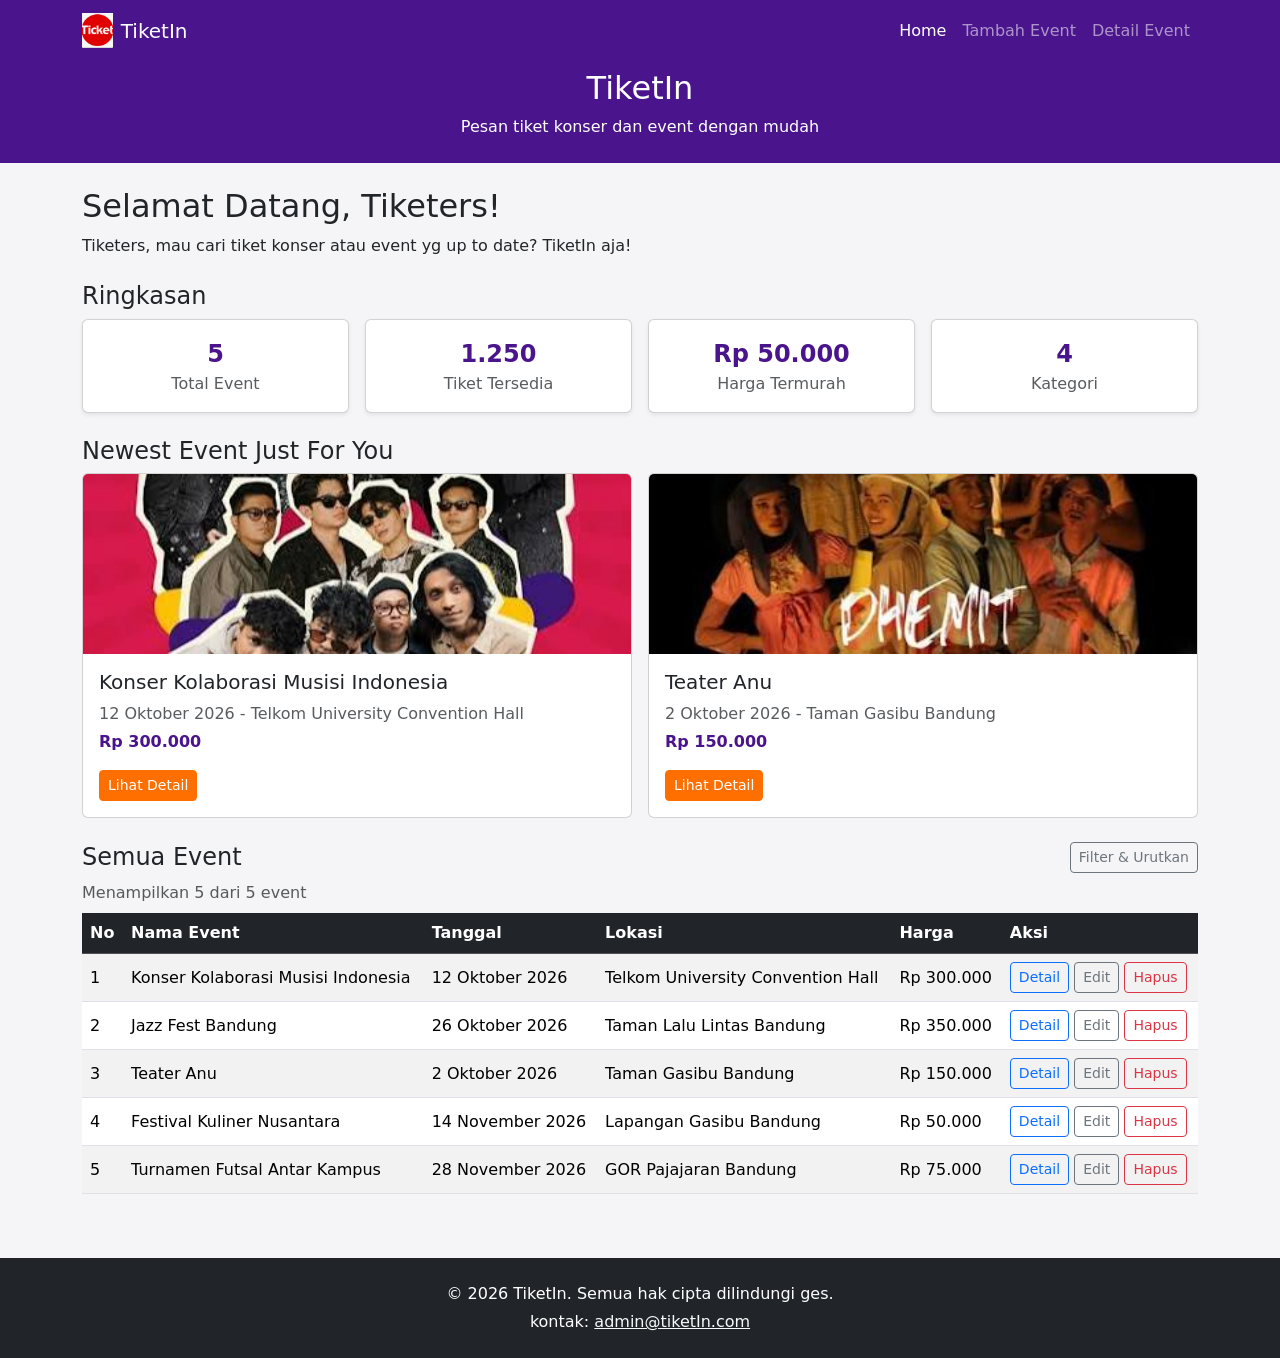
<file: index.html>
<!DOCTYPE html>
<html lang="id">
<head>
  <meta charset="UTF-8">
  <meta name="viewport" content="width=device-width, initial-scale=1.0">
  <title>TiketIn - Daftar Event</title>
  <link href="https://cdn.jsdelivr.net/npm/bootstrap@5.3.0/dist/css/bootstrap.min.css" rel="stylesheet">
  <link rel="stylesheet" href="custom.css">
</head>
<body>

  <header>
    <!-- NAVBAR RESPONSIF: jadi hamburger menu di layar kecil -->
    <nav class="navbar navbar-expand-lg navbar-dark bg-tiketin">
      <div class="container">
        <a class="navbar-brand d-flex align-items-center gap-2" href="index.html">
          <img src="assets/logo.png" alt="Logo TiketIn" height="35">
          TiketIn
        </a>
        <button class="navbar-toggler" type="button" data-bs-toggle="collapse"
                data-bs-target="#menuUtama" aria-controls="menuUtama"
                aria-expanded="false" aria-label="Buka menu navigasi">
          <span class="navbar-toggler-icon"></span>
        </button>
        <div class="collapse navbar-collapse" id="menuUtama">
          <ul class="navbar-nav ms-auto">
            <li class="nav-item"><a class="nav-link active" aria-current="page" href="index.html">Home</a></li>
            <li class="nav-item"><a class="nav-link" href="event-form.html">Tambah Event</a></li>
            <li class="nav-item"><a class="nav-link" href="event-detail.html">Detail Event</a></li>
          </ul>
        </div>
      </div>
    </nav>

    <div class="bg-tiketin text-white text-center pb-4 pt-2">
      <h1 class="h2">TiketIn</h1>
      <p class="mb-0">Pesan tiket konser dan event dengan mudah</p>
    </div>
  </header>

  <main class="container my-4">

    <section class="mb-4">
      <h2>Selamat Datang, Tiketers!</h2>
      <p>Tiketers, mau cari tiket konser atau event yg up to date? TiketIn aja!</p>
    </section>

    <!-- DASHBOARD: layout grid container > row > col -->
    <section class="mb-4" aria-labelledby="judulRingkasan">
      <h2 id="judulRingkasan" class="h4">Ringkasan</h2>
      <div class="row g-3">
        <div class="col-6 col-md-3">
          <div class="card text-center shadow-sm h-100">
            <div class="card-body">
              <p class="fs-4 fw-bold text-tiketin mb-0" id="statTotal">0</p>
              <p class="mb-0 text-muted">Total Event</p>
            </div>
          </div>
        </div>
        <div class="col-6 col-md-3">
          <div class="card text-center shadow-sm h-100">
            <div class="card-body">
              <p class="fs-4 fw-bold text-tiketin mb-0" id="statTiket">0</p>
              <p class="mb-0 text-muted">Tiket Tersedia</p>
            </div>
          </div>
        </div>
        <div class="col-6 col-md-3">
          <div class="card text-center shadow-sm h-100">
            <div class="card-body">
              <p class="fs-4 fw-bold text-tiketin mb-0" id="statTermurah">-</p>
              <p class="mb-0 text-muted">Harga Termurah</p>
            </div>
          </div>
        </div>
        <div class="col-6 col-md-3">
          <div class="card text-center shadow-sm h-100">
            <div class="card-body">
              <p class="fs-4 fw-bold text-tiketin mb-0" id="statKategori">0</p>
              <p class="mb-0 text-muted">Kategori</p>
            </div>
          </div>
        </div>
      </div>
    </section>

    <section class="mb-4">
      <h2 class="h4">Newest Event Just For You</h2>
      <div class="row g-3" id="kartuEvent">
        <!-- kartu dibuat oleh script.js dari data dummy -->
      </div>
    </section>

    <!-- HALAMAN TABEL DATA -->
    <section class="mb-4">
      <div class="d-flex justify-content-between align-items-center flex-wrap gap-2 mb-2">
        <h2 class="h4 mb-0">Semua Event</h2>
        <button type="button" class="btn btn-outline-secondary btn-sm" id="btnFilter"
                aria-expanded="false" aria-controls="panelFilter">Filter &amp; Urutkan</button>
      </div>

      <!-- panel ini disembunyikan dulu, dibuka/ditutup dengan slideToggle (jQuery) -->
      <div id="panelFilter" class="card card-body mb-3" style="display: none;">
        <div class="row g-3">
          <div class="col-md-4">
            <label for="cari" class="form-label">Cari nama event</label>
            <input type="search" class="form-control" id="cari" placeholder="Contoh: jazz">
          </div>
          <div class="col-md-4">
            <label for="filterKategori" class="form-label">Kategori</label>
            <select id="filterKategori" class="form-select">
              <option value="semua">Semua kategori</option>
              <option value="Musik">Musik</option>
              <option value="Teater">Teater</option>
              <option value="Festival">Festival</option>
              <option value="Olahraga">Olahraga</option>
            </select>
          </div>
          <div class="col-md-4">
            <label for="urutkan" class="form-label">Urutkan</label>
            <select id="urutkan" class="form-select">
              <option value="default">Bawaan</option>
              <option value="murah">Harga termurah</option>
              <option value="mahal">Harga termahal</option>
              <option value="tanggal">Tanggal terdekat</option>
            </select>
          </div>
        </div>
      </div>

      <div id="notif" class="alert" role="status" aria-live="polite" style="display: none;"></div>

      <p id="infoJumlah" class="text-muted mb-2"></p>

      <div class="table-responsive">
        <table class="table table-striped table-hover align-middle">
          <thead class="table-dark">
            <tr>
              <th scope="col">No</th>
              <th scope="col">Nama Event</th>
              <th scope="col">Tanggal</th>
              <th scope="col">Lokasi</th>
              <th scope="col">Harga</th>
              <th scope="col">Aksi</th>
            </tr>
          </thead>
          <!-- baris tabel dibuat oleh script.js dari data dummy -->
          <tbody id="tabelEvent"></tbody>
        </table>
      </div>
    </section>
  </main>

  <footer class="bg-dark text-white text-center py-4 mt-5">
    <p class="mb-1">&copy; 2026 TiketIn. Semua hak cipta dilindungi ges.</p>
    <p class="mb-0">kontak: <a href="mailto:admin@tiketIn.com" class="link-light">admin@tiketIn.com</a></p>
  </footer>

  <script src="https://cdn.jsdelivr.net/npm/bootstrap@5.3.0/dist/js/bootstrap.bundle.min.js"></script>
  <script src="https://code.jquery.com/jquery-3.7.1.min.js"></script>
  <script src="script.js"></script>
</body>
</html>
</file>
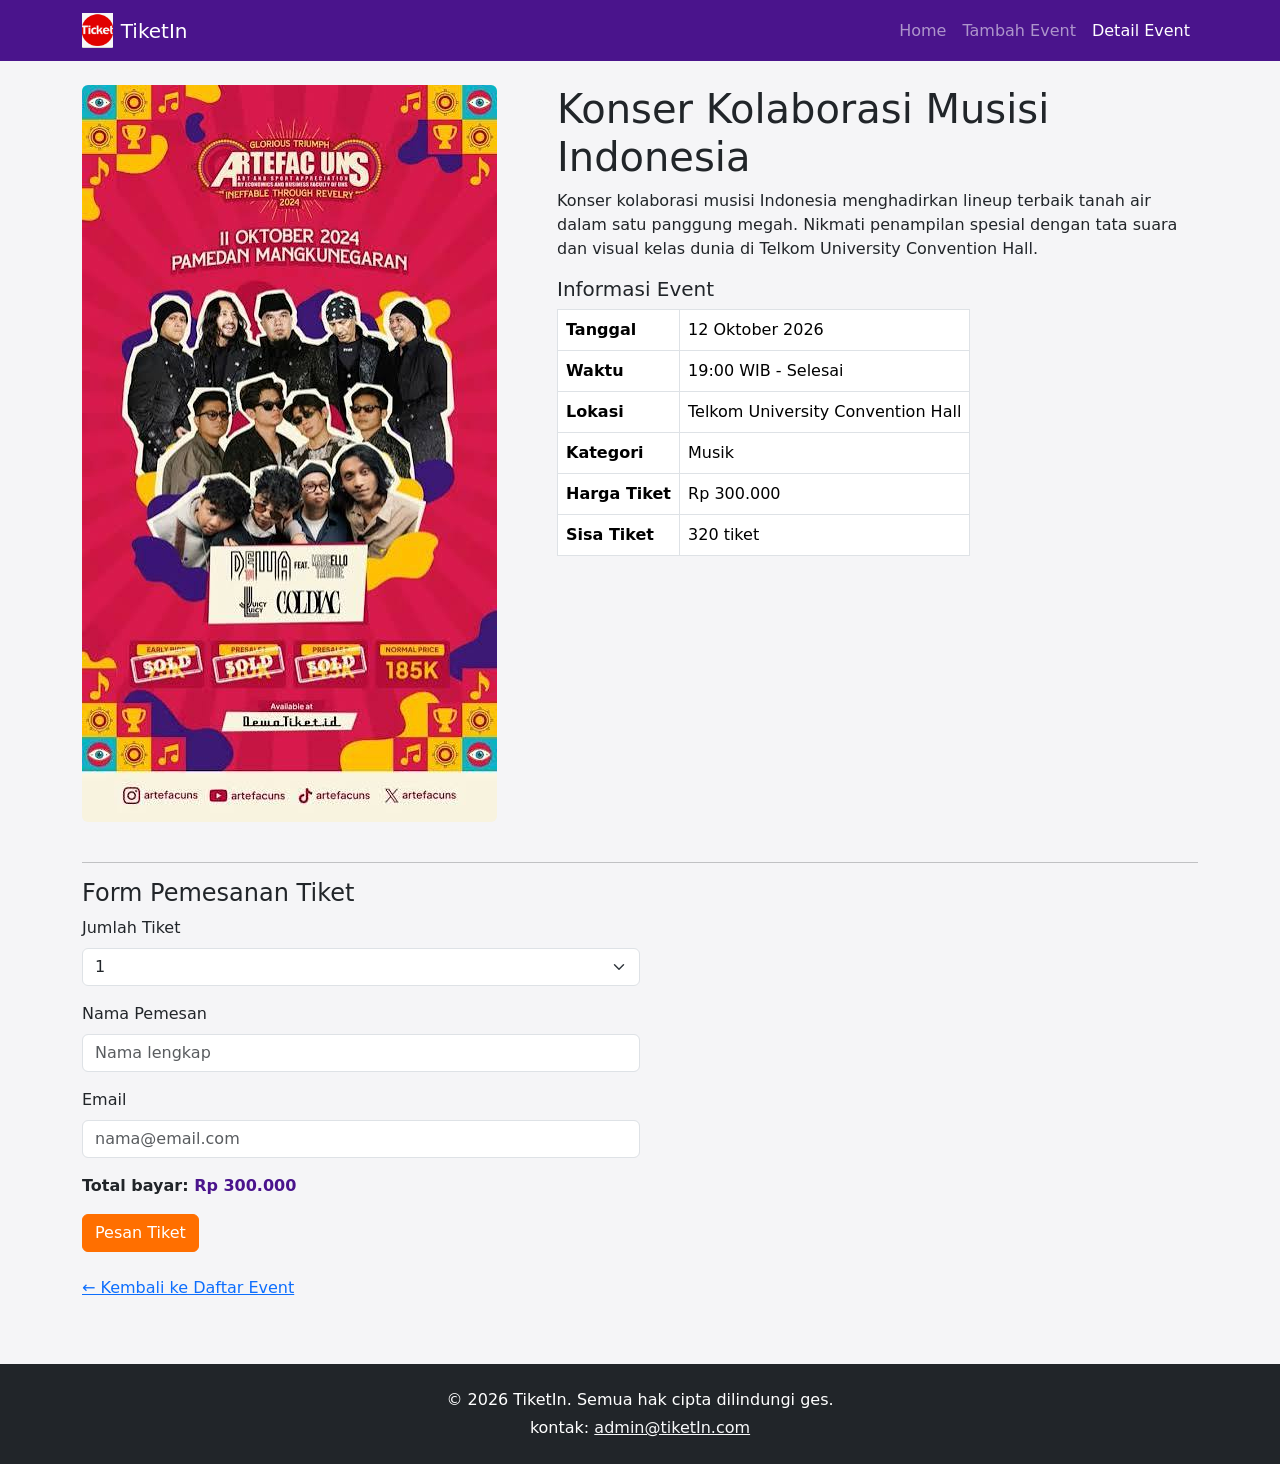
<file: event-detail.html>
<!DOCTYPE html>
<html lang="id">
<head>
  <meta charset="UTF-8">
  <meta name="viewport" content="width=device-width, initial-scale=1.0">
  <title>TiketIn - Detail Event</title>
  <link href="https://cdn.jsdelivr.net/npm/bootstrap@5.3.0/dist/css/bootstrap.min.css" rel="stylesheet">
  <link rel="stylesheet" href="custom.css">
</head>
<body>

  <header>
    <nav class="navbar navbar-expand-lg navbar-dark bg-tiketin">
      <div class="container">
        <a class="navbar-brand d-flex align-items-center gap-2" href="index.html">
          <img src="assets/logo.png" alt="Logo TiketIn" height="35">
          TiketIn
        </a>
        <button class="navbar-toggler" type="button" data-bs-toggle="collapse"
                data-bs-target="#menuUtama" aria-controls="menuUtama"
                aria-expanded="false" aria-label="Buka menu navigasi">
          <span class="navbar-toggler-icon"></span>
        </button>
        <div class="collapse navbar-collapse" id="menuUtama">
          <ul class="navbar-nav ms-auto">
            <li class="nav-item"><a class="nav-link" href="index.html">Home</a></li>
            <li class="nav-item"><a class="nav-link" href="event-form.html">Tambah Event</a></li>
            <li class="nav-item"><a class="nav-link active" aria-current="page" href="event-detail.html">Detail Event</a></li>
          </ul>
        </div>
      </div>
    </nav>
  </header>

  <main class="container my-4">
    <div id="notif" class="alert" role="status" aria-live="polite" style="display: none;"></div>

    <article class="row g-4" id="detailEvent">

      <div class="col-md-5">
        <img id="posterEvent" src="assets/konser1.jpg" class="img-fluid rounded"
             alt="Poster konser musik Kolaborasi Musisi Indonesia di Bandung">
      </div>

      <div class="col-md-7">
        <h1 id="judulEvent">Konser Kolaborasi Musisi Indonesia</h1>
        <p id="deskripsiEvent">
          Konser kolaborasi musisi Indonesia menghadirkan lineup terbaik tanah air
          dalam satu panggung megah. Nikmati penampilan spesial dengan tata suara
          dan visual kelas dunia di Telkom University Convention Hall.
        </p>

        <h2 class="h5">Informasi Event</h2>
        <table class="table table-bordered w-auto">
          <tbody>
            <tr><th scope="row">Tanggal</th><td id="infoTanggal">Senin, 12 Oktober 2026</td></tr>
            <tr><th scope="row">Waktu</th><td id="infoWaktu">19:00 WIB - Selesai</td></tr>
            <tr><th scope="row">Lokasi</th><td id="infoLokasi">Telkom University Convention Hall</td></tr>
            <tr><th scope="row">Kategori</th><td id="infoKategori">Musik</td></tr>
            <tr><th scope="row">Harga Tiket</th><td id="infoHarga">Rp 300.000</td></tr>
            <tr><th scope="row">Sisa Tiket</th><td id="infoSisa">320 tiket</td></tr>
          </tbody>
        </table>
      </div>

      <div class="col-12">
        <hr>
        <section>
          <h2 class="h4">Form Pemesanan Tiket</h2>
          <form action="#" method="post" class="col-md-6" id="formPesan" novalidate>

            <div class="mb-3">
              <label for="jumlah-tiket" class="form-label">Jumlah Tiket</label>
              <select id="jumlah-tiket" name="jumlah-tiket" class="form-select">
                <option value="1">1</option>
                <option value="2">2</option>
                <option value="3">3</option>
                <option value="4">4</option>
              </select>
              <div class="invalid-feedback"></div>
            </div>

            <div class="mb-3">
              <label for="nama-pemesan" class="form-label">Nama Pemesan</label>
              <input type="text" class="form-control" id="nama-pemesan" name="nama-pemesan" placeholder="Nama lengkap" required>
              <div class="invalid-feedback"></div>
            </div>

            <div class="mb-3">
              <label for="email-pemesan" class="form-label">Email</label>
              <input type="email" class="form-control" id="email-pemesan" name="email-pemesan" placeholder="nama@email.com" required>
              <div class="invalid-feedback"></div>
            </div>

            <p class="fw-bold">Total bayar: <span id="totalHarga" class="text-tiketin">Rp 300.000</span></p>

            <button type="submit" class="btn btn-tiketin">Pesan Tiket</button>
          </form>
        </section>

        <p class="mt-4"><a href="index.html">&larr; Kembali ke Daftar Event</a></p>
      </div>

    </article>
  </main>

  <footer class="bg-dark text-white text-center py-4 mt-5">
    <p class="mb-1">&copy; 2026 TiketIn. Semua hak cipta dilindungi ges.</p>
    <p class="mb-0">kontak: <a href="mailto:admin@tiketIn.com" class="link-light">admin@tiketIn.com</a></p>
  </footer>

  <script src="https://cdn.jsdelivr.net/npm/bootstrap@5.3.0/dist/js/bootstrap.bundle.min.js"></script>
  <script src="https://code.jquery.com/jquery-3.7.1.min.js"></script>
  <script src="script.js"></script>
</body>
</html>
</file>
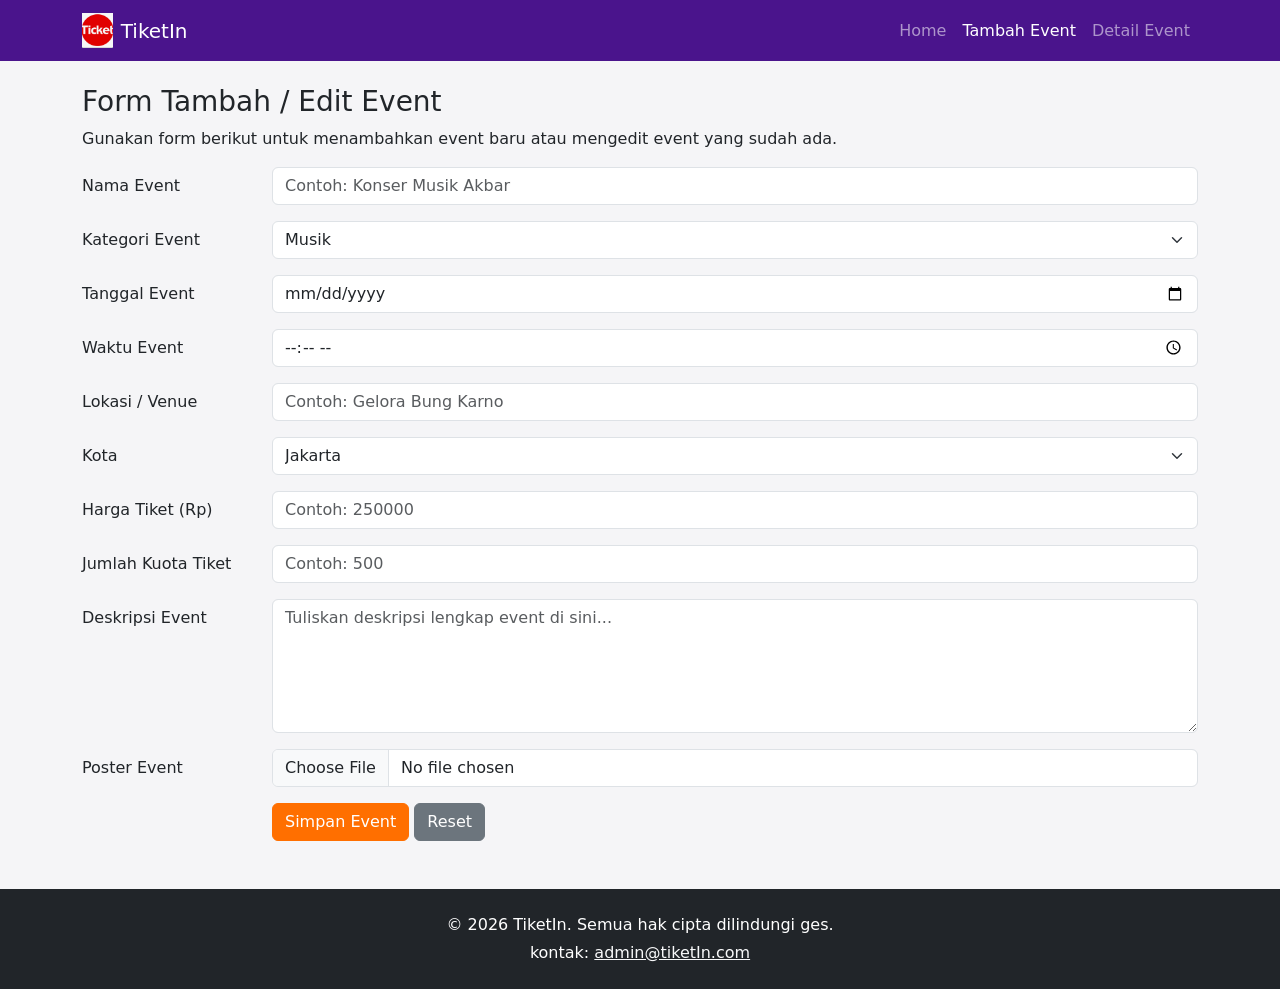
<file: event-form.html>
<!DOCTYPE html>
<html lang="id">
<head>
  <meta charset="UTF-8">
  <meta name="viewport" content="width=device-width, initial-scale=1.0">
  <title>TiketIn - Tambah/Edit Event</title>
  <link href="https://cdn.jsdelivr.net/npm/bootstrap@5.3.0/dist/css/bootstrap.min.css" rel="stylesheet">
  <link rel="stylesheet" href="custom.css">
</head>
<body>

  <header>
    <nav class="navbar navbar-expand-lg navbar-dark bg-tiketin">
      <div class="container">
        <a class="navbar-brand d-flex align-items-center gap-2" href="index.html">
          <img src="assets/logo.png" alt="Logo TiketIn" height="35">
          TiketIn
        </a>
        <button class="navbar-toggler" type="button" data-bs-toggle="collapse"
                data-bs-target="#menuUtama" aria-controls="menuUtama"
                aria-expanded="false" aria-label="Buka menu navigasi">
          <span class="navbar-toggler-icon"></span>
        </button>
        <div class="collapse navbar-collapse" id="menuUtama">
          <ul class="navbar-nav ms-auto">
            <li class="nav-item"><a class="nav-link" href="index.html">Home</a></li>
            <li class="nav-item"><a class="nav-link active" aria-current="page" href="event-form.html">Tambah Event</a></li>
            <li class="nav-item"><a class="nav-link" href="event-detail.html">Detail Event</a></li>
          </ul>
        </div>
      </div>
    </nav>
  </header>

  <main class="container my-4">
    <h1 class="h3">Form Tambah / Edit Event</h1>
    <p>Gunakan form berikut untuk menambahkan event baru atau mengedit event yang sudah ada.</p>

    <div id="notif" class="alert" role="status" aria-live="polite" style="display: none;"></div>

    <form action="#" method="post" id="formEvent" novalidate>

      <div class="row mb-3">
        <label for="nama-event" class="col-sm-2 col-form-label">Nama Event</label>
        <div class="col-sm-10">
          <input type="text" class="form-control" id="nama-event" name="nama-event" placeholder="Contoh: Konser Musik Akbar" required>
          <div class="invalid-feedback"></div>
        </div>
      </div>

      <div class="row mb-3">
        <label for="kategori" class="col-sm-2 col-form-label">Kategori Event</label>
        <div class="col-sm-10">
          <select id="kategori" name="kategori" class="form-select">
            <option value="Musik">Musik</option>
            <option value="Olahraga">Olahraga</option>
            <option value="Teater">Teater</option>
            <option value="Festival">Festival</option>
          </select>
        </div>
      </div>

      <div class="row mb-3">
        <label for="tanggal" class="col-sm-2 col-form-label">Tanggal Event</label>
        <div class="col-sm-10">
          <input type="date" class="form-control" id="tanggal" name="tanggal" required>
          <div class="invalid-feedback"></div>
        </div>
      </div>

      <div class="row mb-3">
        <label for="waktu" class="col-sm-2 col-form-label">Waktu Event</label>
        <div class="col-sm-10">
          <input type="time" class="form-control" id="waktu" name="waktu">
        </div>
      </div>

      <div class="row mb-3">
        <label for="lokasi" class="col-sm-2 col-form-label">Lokasi / Venue</label>
        <div class="col-sm-10">
          <input type="text" class="form-control" id="lokasi" name="lokasi" placeholder="Contoh: Gelora Bung Karno">
          <div class="invalid-feedback"></div>
        </div>
      </div>

      <div class="row mb-3">
        <label for="kota" class="col-sm-2 col-form-label">Kota</label>
        <div class="col-sm-10">
          <select id="kota" name="kota" class="form-select">
            <option value="Jakarta">Jakarta</option>
            <option value="Bandung">Bandung</option>
            <option value="Yogyakarta">Yogyakarta</option>
            <option value="Surabaya">Surabaya</option>
          </select>
        </div>
      </div>

      <div class="row mb-3">
        <label for="harga" class="col-sm-2 col-form-label">Harga Tiket (Rp)</label>
        <div class="col-sm-10">
          <input type="number" class="form-control" id="harga" name="harga" min="0" placeholder="Contoh: 250000">
          <div class="invalid-feedback"></div>
        </div>
      </div>

      <div class="row mb-3">
        <label for="kuota" class="col-sm-2 col-form-label">Jumlah Kuota Tiket</label>
        <div class="col-sm-10">
          <input type="number" class="form-control" id="kuota" name="kuota" min="1" placeholder="Contoh: 500">
          <div class="invalid-feedback"></div>
        </div>
      </div>

      <div class="row mb-3">
        <label for="deskripsi" class="col-sm-2 col-form-label">Deskripsi Event</label>
        <div class="col-sm-10">
          <textarea class="form-control" id="deskripsi" name="deskripsi" rows="5" placeholder="Tuliskan deskripsi lengkap event di sini..."></textarea>
          <div class="invalid-feedback"></div>
        </div>
      </div>

      <div class="row mb-3">
        <label for="poster" class="col-sm-2 col-form-label">Poster Event</label>
        <div class="col-sm-10">
          <input type="file" class="form-control" id="poster" name="poster" accept="image/*">
        </div>
      </div>

      <div class="row">
        <div class="col-sm-10 offset-sm-2">
          <button type="submit" class="btn btn-tiketin">Simpan Event</button>
          <button type="reset" class="btn btn-secondary">Reset</button>
        </div>
      </div>

    </form>
    <!-- daftar event yang baru ditambahkan (muncul dengan fadeIn setelah form valid) -->
    <section id="sectionBaru" class="mt-5" style="display: none;">
      <h2 class="h4">Event yang Baru Ditambahkan (data dummy)</h2>
      <div class="table-responsive">
        <table class="table table-striped align-middle">
          <thead class="table-dark">
            <tr>
              <th scope="col">No</th>
              <th scope="col">Nama Event</th>
              <th scope="col">Kategori</th>
              <th scope="col">Tanggal</th>
              <th scope="col">Harga</th>
              <th scope="col">Aksi</th>
            </tr>
          </thead>
          <tbody id="tabelBaru"></tbody>
        </table>
      </div>
    </section>
  </main>

  <footer class="bg-dark text-white text-center py-4 mt-5">
    <p class="mb-1">&copy; 2026 TiketIn. Semua hak cipta dilindungi ges.</p>
    <p class="mb-0">kontak: <a href="mailto:admin@tiketIn.com" class="link-light">admin@tiketIn.com</a></p>
  </footer>

  <script src="https://cdn.jsdelivr.net/npm/bootstrap@5.3.0/dist/js/bootstrap.bundle.min.js"></script>
  <script src="https://code.jquery.com/jquery-3.7.1.min.js"></script>
  <script src="script.js"></script>
</body>
</html>
</file>
<file: custom.css>
/* custom.css - penyesuaian kecil di atas Bootstrap (warna khas TiketIn) */
body {
  background-color: #f5f5f7;
}

.bg-tiketin {
  background-color: #4a148c;
}

.text-tiketin {
  color: #4a148c;
}

.btn-tiketin {
  background-color: #ff6f00;
  border-color: #ff6f00;
  color: #fff;
}

.btn-tiketin:hover,
.btn-tiketin:focus {
  background-color: #e65100;
  border-color: #e65100;
  color: #fff;
}

.card-img-top {
  height: 180px;
  object-fit: cover;
}

/* notifikasi melayang di atas halaman (dipakai script.js minggu 5) */
#notif {
  position: fixed;
  top: 70px;
  left: 50%;
  transform: translateX(-50%);
  width: min(92%, 560px);
  z-index: 1080;
  box-shadow: 0 4px 12px rgba(0, 0, 0, 0.15);
}
</file>
